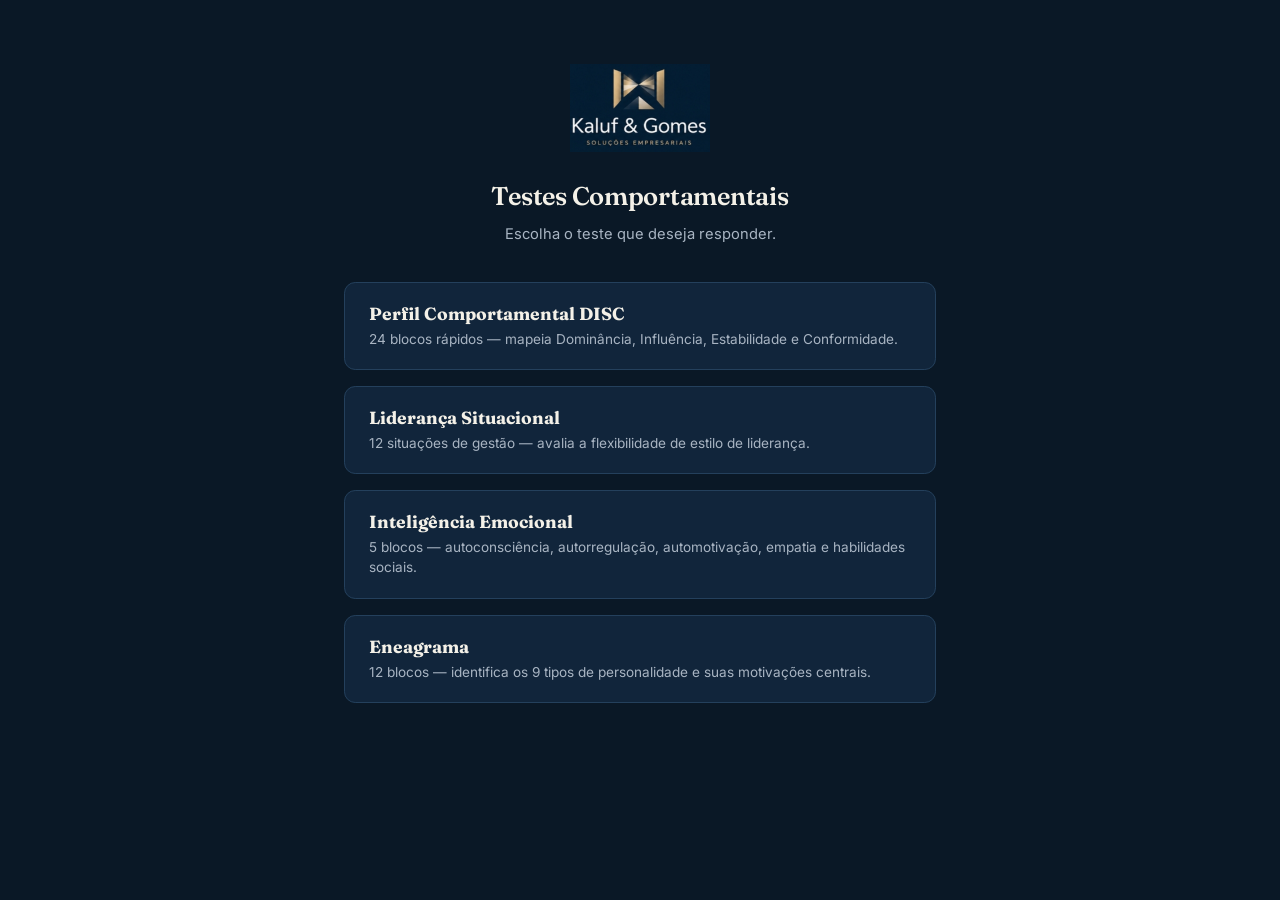
<file: index.html>
<!DOCTYPE html>
<html lang="pt-BR">
<head>
  <meta charset="UTF-8" />
  <meta name="viewport" content="width=device-width, initial-scale=1.0" />
  <title>Testes Comportamentais — Kaluf & Gomes</title>
  <link rel="stylesheet" href="assets/style.css" />
</head>
<body>
  <div class="kg-landing">
    <div class="kg-center">
      <img src="assets/logo.png" alt="Kaluf & Gomes" class="kg-logo" />
    </div>
    <h1 class="kg-h1">Testes Comportamentais</h1>
    <p class="kg-lede">Escolha o teste que deseja responder.</p>

    <a class="kg-test-card" href="tests/disc.html">
      <h3>Perfil Comportamental DISC</h3>
      <p>24 blocos rápidos — mapeia Dominância, Influência, Estabilidade e Conformidade.</p>
    </a>

    <a class="kg-test-card" href="tests/lideranca.html">
      <h3>Liderança Situacional</h3>
      <p>12 situações de gestão — avalia a flexibilidade de estilo de liderança.</p>
    </a>

    <a class="kg-test-card" href="tests/ie.html">
      <h3>Inteligência Emocional</h3>
      <p>5 blocos — autoconsciência, autorregulação, automotivação, empatia e habilidades sociais.</p>
    </a>

    <a class="kg-test-card" href="tests/eneagrama.html">
      <h3>Eneagrama</h3>
      <p>12 blocos — identifica os 9 tipos de personalidade e suas motivações centrais.</p>
    </a>
  </div>
</body>
</html>
</file>
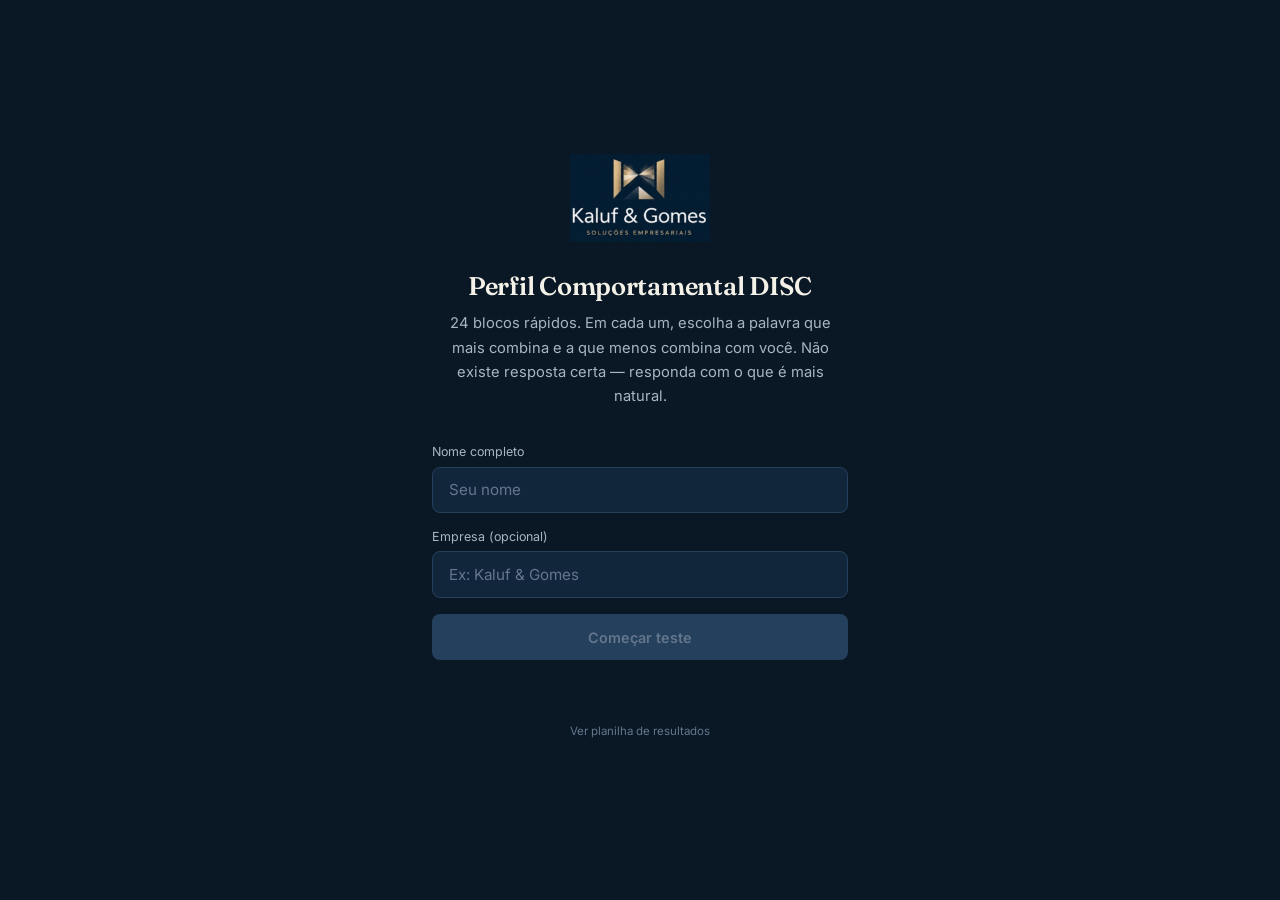
<file: tests/disc.html>
<!DOCTYPE html>
<html lang="pt-BR">
<head>
  <meta charset="UTF-8" />
  <meta name="viewport" content="width=device-width, initial-scale=1.0" />
  <title>Perfil Comportamental DISC — Kaluf & Gomes</title>
  <link rel="stylesheet" href="../assets/style.css" />
</head>
<body>
  <div id="app"></div>

  <script src="../assets/config.js"></script>
  <script src="../assets/engine.js"></script>
  <script src="disc-data.js"></script>
  <script>
    KGTest.run(DISC_CONFIG);
  </script>
</body>
</html>
</file>
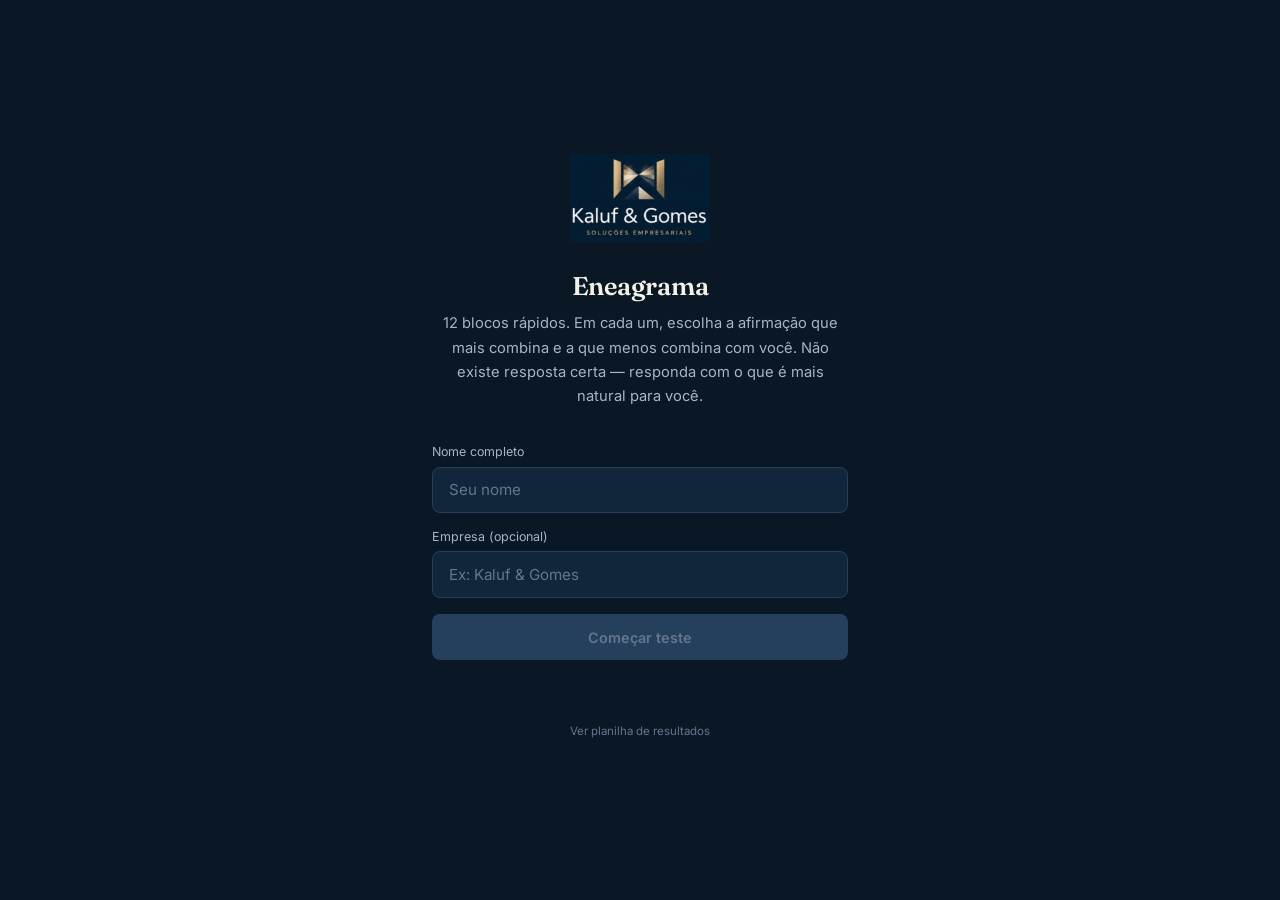
<file: tests/eneagrama.html>
<!DOCTYPE html>
<html lang="pt-BR">
<head>
  <meta charset="UTF-8" />
  <meta name="viewport" content="width=device-width, initial-scale=1.0" />
  <title>Eneagrama — Kaluf & Gomes</title>
  <link rel="stylesheet" href="../assets/style.css" />
</head>
<body>
  <div id="app"></div>

  <script src="../assets/config.js"></script>
  <script src="../assets/engine.js"></script>
  <script src="eneagrama-data.js"></script>
  <script>
    KGTest.run(ENEAGRAMA_CONFIG);
  </script>
</body>
</html>
</file>
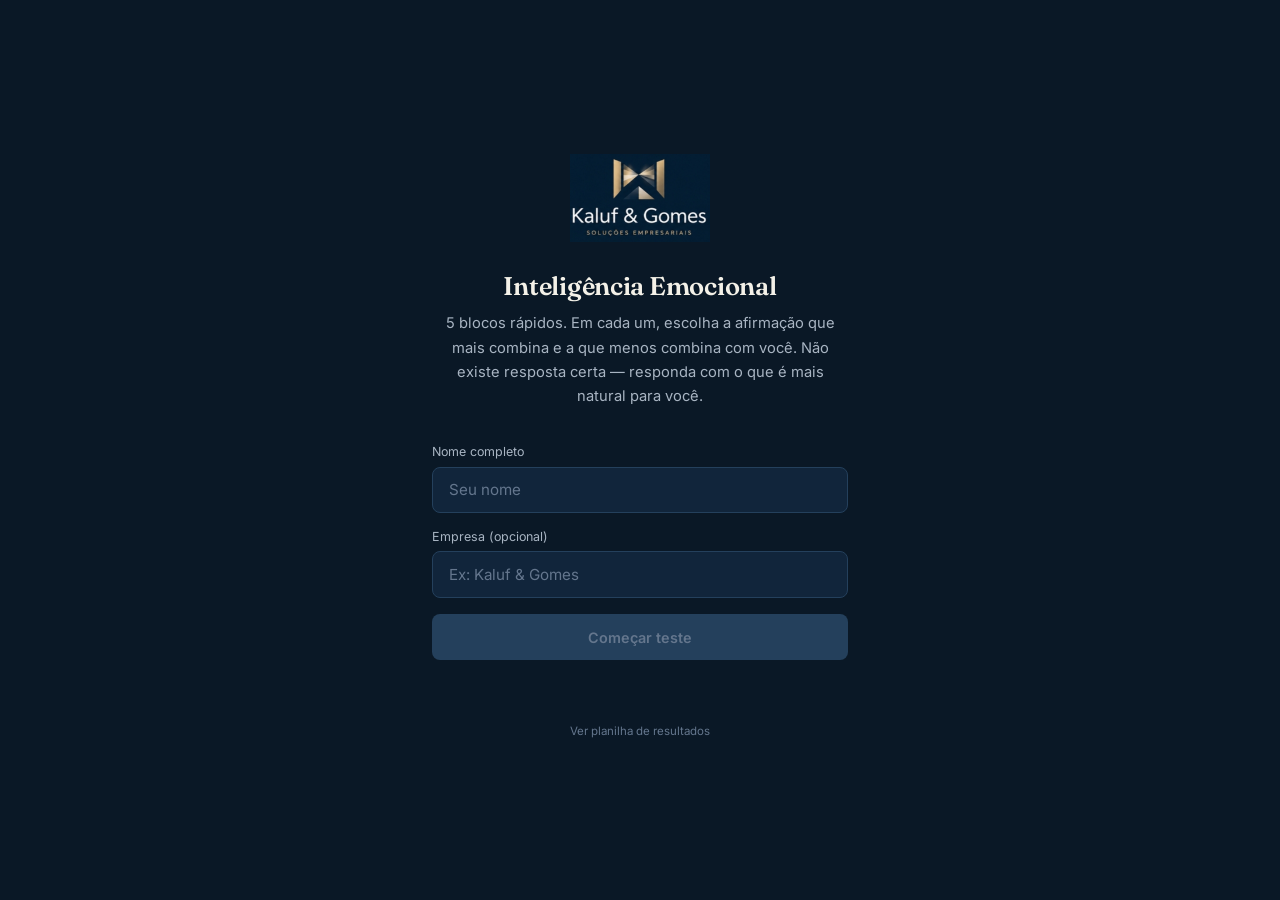
<file: tests/ie.html>
<!DOCTYPE html>
<html lang="pt-BR">
<head>
  <meta charset="UTF-8" />
  <meta name="viewport" content="width=device-width, initial-scale=1.0" />
  <title>Inteligência Emocional — Kaluf & Gomes</title>
  <link rel="stylesheet" href="../assets/style.css" />
</head>
<body>
  <div id="app"></div>

  <script src="../assets/config.js"></script>
  <script src="../assets/engine.js"></script>
  <script src="ie-data.js"></script>
  <script>
    KGTest.run(IE_CONFIG);
  </script>
</body>
</html>
</file>
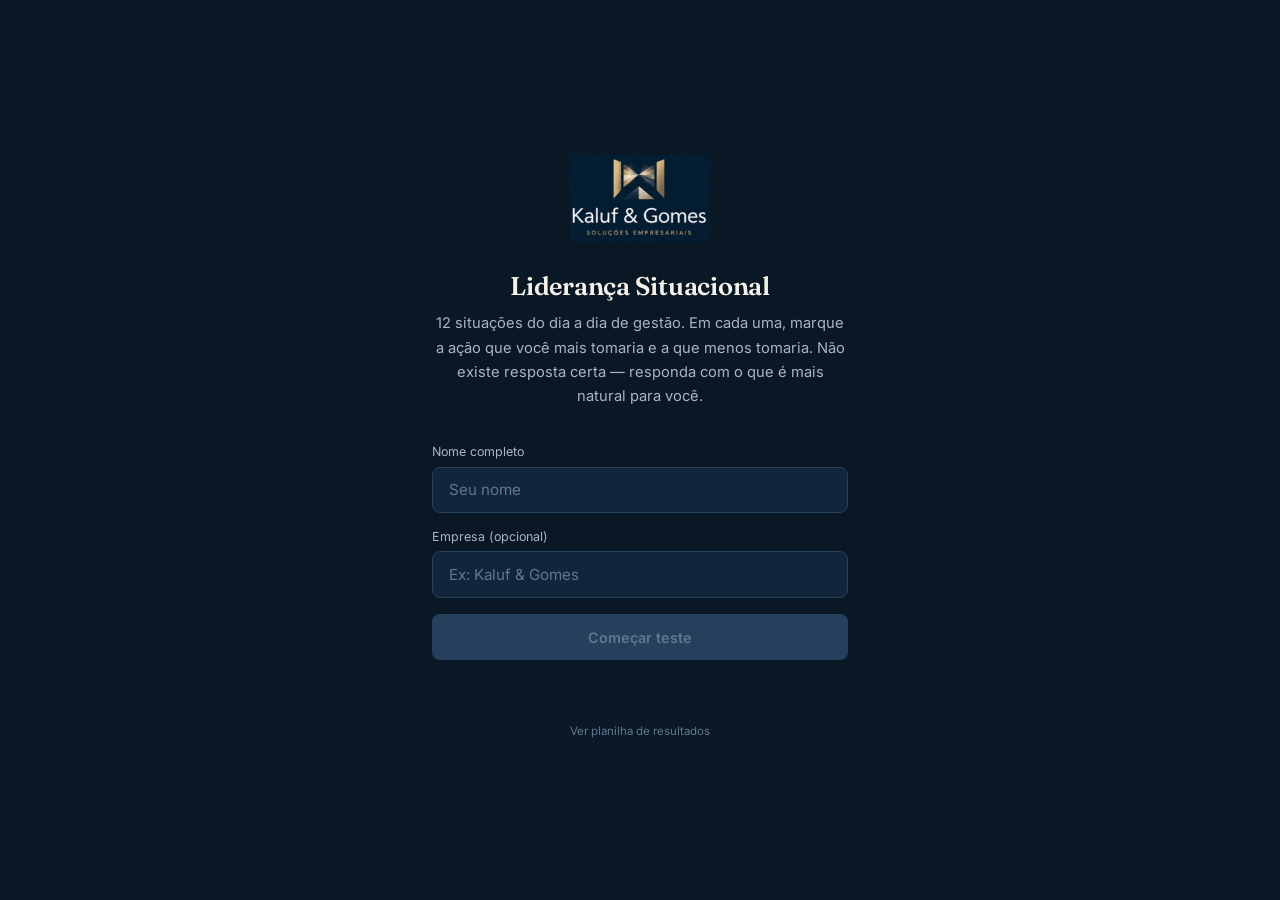
<file: tests/lideranca.html>
<!DOCTYPE html>
<html lang="pt-BR">
<head>
  <meta charset="UTF-8" />
  <meta name="viewport" content="width=device-width, initial-scale=1.0" />
  <title>Liderança Situacional — Kaluf & Gomes</title>
  <link rel="stylesheet" href="../assets/style.css" />
</head>
<body>
  <div id="app"></div>

  <script src="../assets/config.js"></script>
  <script src="../assets/engine.js"></script>
  <script src="lideranca-data.js"></script>
  <script>
    KGTest.run(LIDERANCA_CONFIG);
  </script>
</body>
</html>
</file>
<file: assets/style.css>
@import url('https://fonts.googleapis.com/css2?family=Fraunces:opsz,wght@9..144,500;9..144,600;9..144,700&family=Inter:wght@400;500;600;700&display=swap');

:root {
  --ink: #0A1826;
  --panel: #11253B;
  --line: #24405C;
  --line-soft: #1B334C;
  --text: #F4F1E8;
  --text-dim: #A8B4C2;
  --text-faint: #64768D;
  --gold: #C8A465;
  --gold-hover: #D8B678;
}

* { box-sizing: border-box; }
html, body { background: var(--ink); margin: 0; }
body { font-family: 'Inter', sans-serif; color: var(--text); min-height: 100vh; }

.kg-screen { min-height: 100vh; display: flex; flex-direction: column; align-items: center; justify-content: center; padding: 3rem 1.5rem; }
.kg-screen-top { min-height: 100vh; display: flex; flex-direction: column; align-items: center; padding: 2.5rem 1.5rem; }
.kg-wrap { width: 100%; max-width: 26rem; }
.kg-wrap-wide { width: 100%; max-width: 28rem; }

.kg-logo { height: 5.5rem; width: auto; display: block; }
.kg-logo-sm { height: 4.25rem; width: auto; display: block; }
.kg-logo-xs { height: 2.75rem; width: auto; display: block; }
.kg-center { display: flex; justify-content: center; margin-bottom: 1.75rem; }

.kg-h1 { font-family: 'Fraunces', serif; font-weight: 600; font-size: 1.6rem; text-align: center; margin: 0 0 .6rem; letter-spacing: -0.01em; color: var(--text); }
.kg-h2 { font-family: 'Fraunces', serif; font-weight: 600; font-size: 1.5rem; margin: 0; color: var(--text); }
.kg-lede { color: var(--text-dim); font-size: .92rem; line-height: 1.65; text-align: center; max-width: 27rem; margin: 0 auto 2.25rem; }

.kg-field { margin-bottom: 1rem; }
.kg-label { font-size: .78rem; color: var(--text-dim); display: flex; align-items: center; gap: .4rem; margin-bottom: .45rem; }
.kg-input { width: 100%; background: var(--panel); border: 1px solid var(--line); border-radius: .5rem; padding: .8rem 1rem; color: var(--text); font-family: inherit; font-size: .95rem; outline: none; transition: border-color .15s ease; }
.kg-input::placeholder { color: var(--text-faint); }
.kg-input:focus { border-color: var(--gold); }

.kg-btn { display: inline-flex; align-items: center; justify-content: center; gap: .5rem; font-weight: 600; font-size: .9rem; border-radius: .5rem; padding: .85rem 1.3rem; cursor: pointer; border: 1px solid transparent; transition: background .15s ease, color .15s ease, border-color .15s ease; font-family: inherit; }
.kg-btn-primary { background: var(--gold); color: #1B1409; width: 100%; }
.kg-btn-primary:hover:not(:disabled) { background: var(--gold-hover); }
.kg-btn-primary:disabled { background: var(--line); color: var(--text-faint); cursor: not-allowed; }
.kg-btn-ghost { background: transparent; color: var(--gold); border-color: var(--gold); padding: .55rem .9rem; font-size: .8rem; }
.kg-btn-ghost:hover { background: rgba(200,164,101,0.1); }
.kg-link-quiet { background: none; border: none; color: var(--text-faint); font-size: .72rem; cursor: pointer; font-family: inherit; padding: .5rem; }
.kg-link-quiet:hover { color: var(--text-dim); }

.kg-word-row { display: flex; align-items: center; justify-content: space-between; border-radius: .6rem; border: 1px solid var(--line); background: var(--panel); padding: .9rem 1.1rem; margin-bottom: .6rem; transition: border-color .15s ease, background .15s ease; gap: .75rem; }
.kg-word-row.is-more { border-color: var(--gold); background: rgba(200,164,101,0.09); }
.kg-word-row.is-less { border-color: var(--text-faint); }
.kg-word-text { font-size: .93rem; line-height: 1.5; }
.kg-pill { font-size: .72rem; padding: .4rem .75rem; border-radius: .4rem; border: 1px solid var(--line); color: var(--text-dim); cursor: pointer; background: transparent; transition: all .15s ease; font-family: inherit; flex-shrink: 0; }
.kg-pill.is-active-more { background: var(--gold); border-color: var(--gold); color: #1B1409; }
.kg-pill.is-active-less { background: var(--text-faint); border-color: var(--text-faint); color: #1B1409; }

.kg-progress { display: flex; gap: 3px; margin-bottom: 1.5rem; }
.kg-progress-seg { height: 3px; flex: 1; border-radius: 2px; background: var(--line-soft); }
.kg-progress-seg.is-done { background: var(--gold); }
.kg-step-count { font-size: .78rem; color: var(--text-dim); margin-bottom: .8rem; }

.kg-report-eyebrow { font-family: 'Fraunces', serif; font-size: 1rem; color: var(--gold); margin-bottom: .4rem; }
.kg-hr { height: 1px; background: var(--line); margin: 0 0 1.4rem; }
.kg-dim-block { border-left: 3px solid; padding-left: 1.1rem; margin-bottom: 1.6rem; }
.kg-dim-title { font-size: .98rem; font-weight: 600; margin-bottom: .5rem; display: flex; align-items: baseline; gap: .5rem; }
.kg-dim-pct { font-size: .75rem; color: var(--text-dim); font-weight: 400; }
.kg-dim-desc { font-size: .87rem; line-height: 1.7; margin-bottom: .4rem; color: var(--text); }
.kg-dim-grid { display: grid; grid-template-columns: 1fr; gap: .4rem; font-size: .8rem; color: var(--text-dim); }
@media (min-width: 640px) { .kg-dim-grid { grid-template-columns: 1fr 1fr; gap: .4rem 1.75rem; } }
.kg-dim-grid b { color: var(--text); font-weight: 600; }

.kg-score-row { margin-bottom: .8rem; }
.kg-score-label { display: flex; justify-content: space-between; font-size: .78rem; margin-bottom: .3rem; }
.kg-score-track { height: 6px; border-radius: 3px; background: var(--line-soft); overflow: hidden; }
.kg-score-fill { height: 100%; border-radius: 3px; }

.kg-error-text { color: #C96A55; font-size: .78rem; margin-top: .5rem; }
.kg-status { font-size: .78rem; color: var(--text-dim); margin-top: 1rem; text-align: center; min-height: 1.2em; }

/* Landing page */
.kg-landing { max-width: 40rem; margin: 0 auto; padding: 4rem 1.5rem; }
.kg-test-card { display: block; border: 1px solid var(--line); background: var(--panel); border-radius: .7rem; padding: 1.25rem 1.5rem; margin-bottom: 1rem; text-decoration: none; transition: border-color .15s ease; }
.kg-test-card:hover { border-color: var(--gold); }
.kg-test-card h3 { font-family: 'Fraunces', serif; color: var(--text); margin: 0 0 .3rem; font-size: 1.1rem; }
.kg-test-card p { color: var(--text-dim); margin: 0; font-size: .85rem; line-height: 1.5; }
</file>
